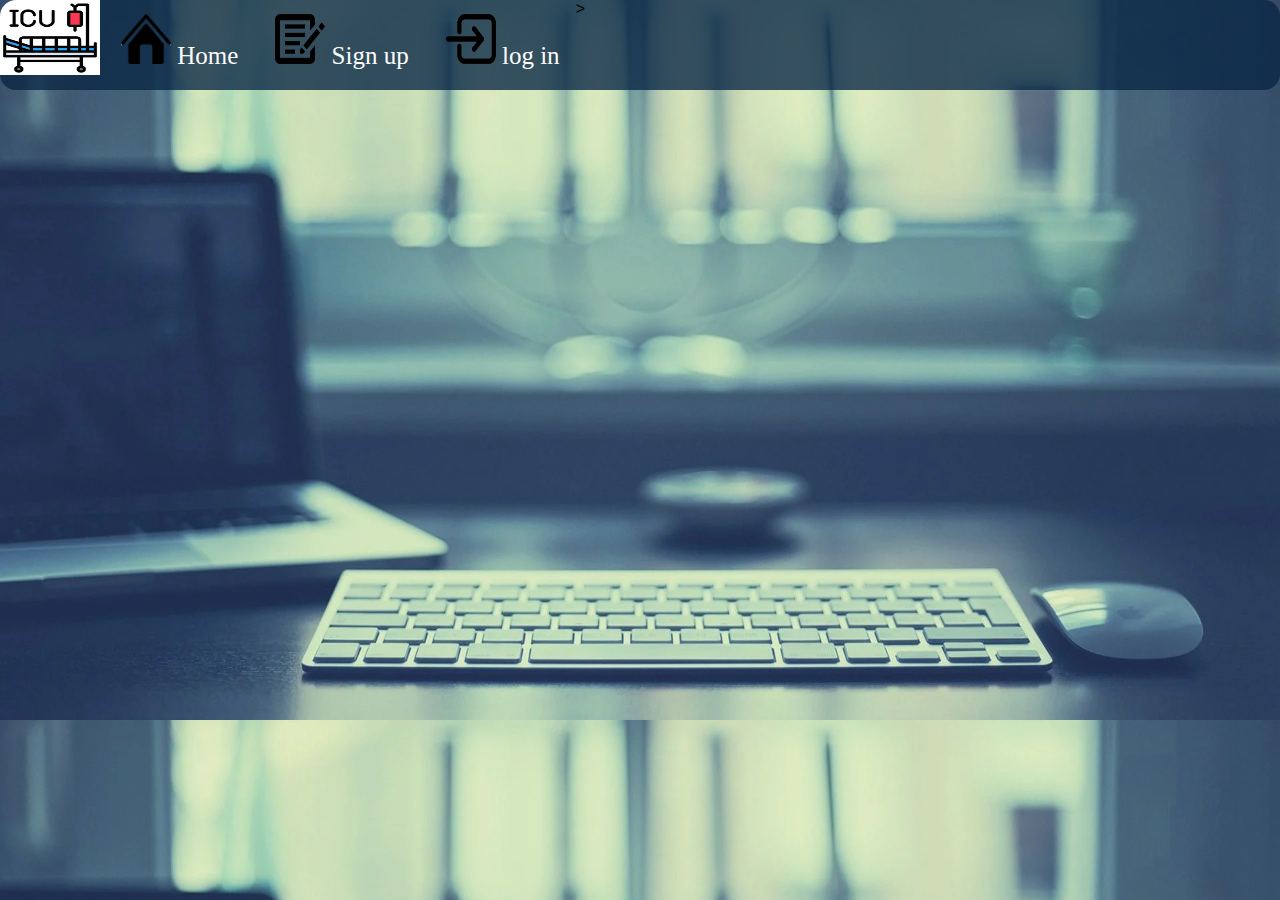
<file: about_us.html>
<!doctype html>
<html lang="en">

<head>
    <!-- Required meta tags -->
    <meta charset="utf-8">
    <meta name="viewport" content="width=device-width, initial-scale=1">

    <!-- Bootstrap CSS -->
    <link href="https://cdn.jsdelivr.net/npm/bootstrap@5.0.2/dist/css/bootstrap.min.css" rel="stylesheet"
        integrity="sha384-EVSTQN3/azprG1Anm3QDgpJLIm9Nao0Yz1ztcQTwFspd3yD65VohhpuuCOmLASjC" crossorigin="anonymous">
    <link rel="stylesheet" href="about.css">
    <title>About Us</title>
</head>

<body>
    <script src="https://cdn.jsdelivr.net/npm/bootstrap@5.0.2/dist/js/bootstrap.bundle.min.js"
        integrity="sha384-MrcW6ZMFYlzcLA8Nl+NtUVF0sA7MsXsP1UyJoMp4YLEuNSfAP+JcXn/tWtIaxVXM"
        crossorigin="anonymous"></script>
    <div class="topnav">

        <br>
        <img src="image/icu_icon.jpg" alt="" width="100" height="75">
        <a href="index.html">
            <img src="image/clipart41237.png" alt="" width="50" height="50" style="    margin-bottom: auto;
          margin-top: auto;
          margin-left: 5px;"> Home
        </a>
        <a href="signup.html">
            <img src="image/kindpng_818787.png" alt="" width="50" height="50" style="    margin-bottom: auto;
            margin-top: auto;
            margin-left: 5px;"> Sign up
        </a>
        <a href="login.html"> <img src="image/NicePng_login-button-png_8035041.png" alt="" width="50" height="50" style="    margin-bottom: auto;
            margin-top: auto;
            margin-left: 5px;"> log in</a>
        >

    </div>
</body>

</html>
</file>
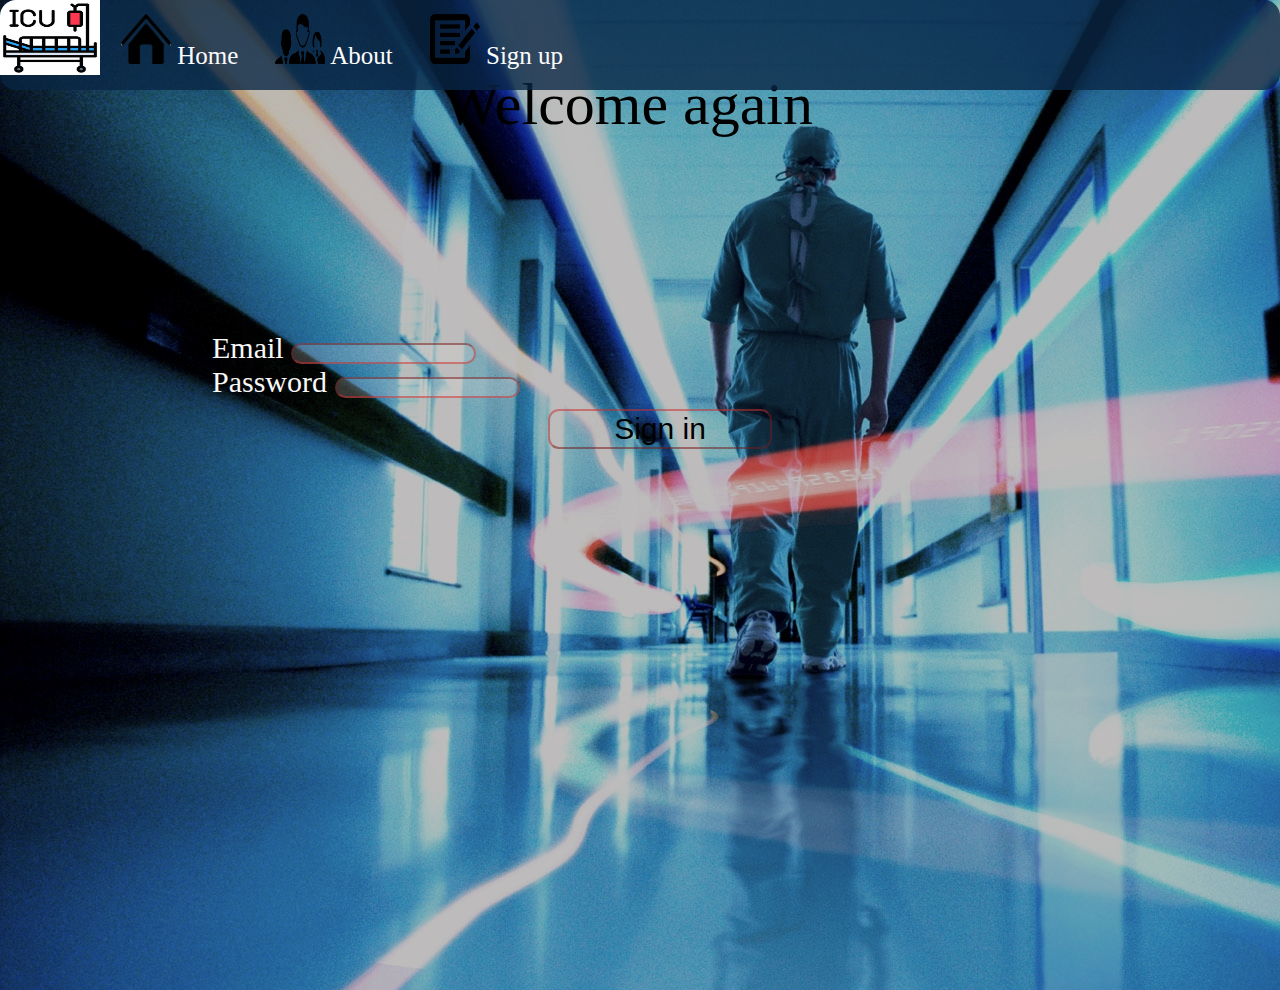
<file: login.html>
<!doctype html>
<html lang="en">

<head>
    <!-- Required meta tags -->
    <meta charset="utf-8">
    <meta name="viewport" content="width=device-width, initial-scale=1">

    <!-- Bootstrap CSS -->
    <link href="https://cdn.jsdelivr.net/npm/bootstrap@5.0.2/dist/css/bootstrap.min.css" rel="stylesheet"
        integrity="sha384-EVSTQN3/azprG1Anm3QDgpJLIm9Nao0Yz1ztcQTwFspd3yD65VohhpuuCOmLASjC" crossorigin="anonymous">
    <link rel="stylesheet" href="styles.css">
    <style>
        body {
            margin-left: 20px;
            margin-bottom: 20px;
            font-family: 'Times New Roman', Times, serif;
            font-size: 30px;
            background-image: url(image/Hospital\ Wallpapers\ 96\ images\ in\ Collection\ Page\ 1.jpg);

        }

        p {
            text-align: center;
            font-family: 'Times New Roman', Times, serif;
            font-size: 60px;
            padding-right: 30%;
            padding-left: 25%;
            color: black;
            margin-top: 70px;
        }

        .contaner {
            width: 70%;
            margin: auto;
            margin-top: 15%;
        }

        .form-label {
            color: rgb(248, 248, 248);
        }

        .col-12 {
            width: 100%;
            position: relative;
        }

        .btn-primary {
            position: absolute;
            left: 50%;
            transform: translateX(-50%);
            width: 25%;
            background-color: #c99ea600;
            border-color: #c9303087;
            border-radius: 0.7rem;
            font-size: 30px;
            margin-top: 10px;
        }

        .form-control {
            background-color: #e8dede38;
            border-radius: 0.7rem;
            border-color: #c9303087;
        }
    </style>
    <title>login</title>
</head>

<body class="bb">
    <!-- Optional JavaScript; choose one of the two! -->

    <!-- Option 1: Bootstrap Bundle with Popper -->
    <script src="https://cdn.jsdelivr.net/npm/bootstrap@5.0.2/dist/js/bootstrap.bundle.min.js"
        integrity="sha384-MrcW6ZMFYlzcLA8Nl+NtUVF0sA7MsXsP1UyJoMp4YLEuNSfAP+JcXn/tWtIaxVXM"
        crossorigin="anonymous"></script>
    <div class="topnav">

        <br>
        <img src="image/icu_icon.jpg" alt="" width="100" height="75">
        <a href="index.html">
            <img src="image/clipart41237.png" alt="" width="50" height="50" style="    margin-bottom: auto;
          margin-top: auto;
          margin-left: 5px;"> Home
        </a>
        <a href="about_us.html"> <img src="image/about-us.png" alt="" width="50" height="50" style="    margin-bottom: auto;
            margin-top: auto;
            margin-left: 5px;"> About
        </a>
        <a href="signup.html">
            <img src="image/kindpng_818787.png" alt="" width="50" height="50" style="    margin-bottom: auto;
            margin-top: auto;
            margin-left: 5px;"> Sign up
        </a>


    </div>
    <div>
        <p class="form-titel">Welcome again</p>
    </div>
    <div class="contaner">
        <form class="row g-3">
            <div class="col-md-6">
                <label for="inputEmail4" class="form-label">Email</label>
                <input type="email" class="form-control" id="inputEmail4">
            </div>
            <div class="col-md-6">
                <label for="inputPassword4" class="form-label" id="pass">Password</label>
                <input type="password" class="form-control" id="inputPassword4">
            </div>
            <div class="col-12">
                <button type="submit" class="btn btn-primary">Sign in</button>
            </div>
        </form>
    </div>
</body>

</html>
</file>
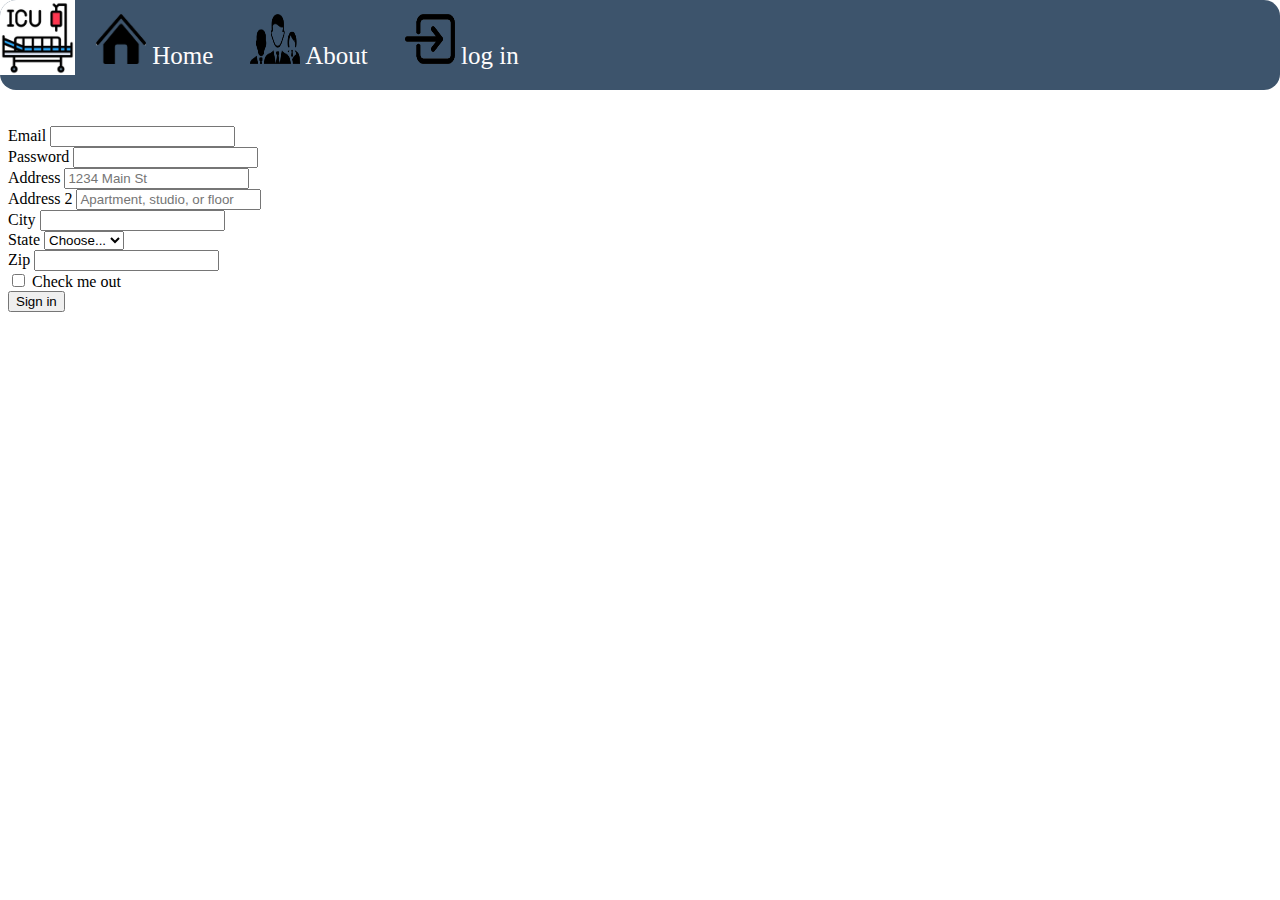
<file: signup.html>
<!doctype html>
<html lang="en">

<head>
  <!-- Required meta tags -->
  <meta charset="utf-8">
  <meta name="viewport" content="width=device-width, initial-scale=1">

  <!-- Bootstrap CSS -->
  <link href="https://cdn.jsdelivr.net/npm/bootstrap@5.0.2/dist/css/bootstrap.min.css" rel="stylesheet"
    integrity="sha384-EVSTQN3/azprG1Anm3QDgpJLIm9Nao0Yz1ztcQTwFspd3yD65VohhpuuCOmLASjC" crossorigin="anonymous">
  <link rel="stylesheet" href="sign_up.css">
  <title>signup</title>
</head>

<body>
  <script src="https://cdn.jsdelivr.net/npm/bootstrap@5.0.2/dist/js/bootstrap.bundle.min.js"
    integrity="sha384-MrcW6ZMFYlzcLA8Nl+NtUVF0sA7MsXsP1UyJoMp4YLEuNSfAP+JcXn/tWtIaxVXM"
    crossorigin="anonymous"></script>
  <div class="topnav">
    <br>
    <img src="image/icu_icon.jpg" alt="" width="75" height="75">
    <a href="index.html">
      <img src="image/clipart41237.png" alt="" width="50" height="50" style="    margin-bottom: auto;
    margin-top: auto;
    margin-left: 5px;"> Home
    </a>
    <a href="about_us.html"> <img src="image/about-us.png" alt="" width="50" height="50" style="    margin-bottom: auto;
    margin-top: auto;
    margin-left: 5px;"> About
    </a>
    <a href="login.html"> <img src="image/NicePng_login-button-png_8035041.png" alt="" width="50" height="50" style="    margin-bottom: auto;
      margin-top: auto;
      margin-left: 5px;"> log in</a>

  </div>
  <div class="container">
    <form class="row g-3">
      <div class="col-md-6">
        <label for="inputEmail4" class="form-label">Email</label>
        <input type="email" class="form-control" id="inputEmail4">
      </div>
      <div class="col-md-6">
        <label for="inputPassword4" class="form-label">Password</label>
        <input type="password" class="form-control" id="inputPassword4">
      </div>
      <div class="col-12">
        <label for="inputAddress" class="form-label">Address</label>
        <input type="text" class="form-control" id="inputAddress" placeholder="1234 Main St">
      </div>
      <div class="col-12">
        <label for="inputAddress2" class="form-label">Address 2</label>
        <input type="text" class="form-control" id="inputAddress2" placeholder="Apartment, studio, or floor">
      </div>
      <div class="col-md-6">
        <label for="inputCity" class="form-label">City</label>
        <input type="text" class="form-control" id="inputCity">
      </div>
      <div class="col-md-4">
        <label for="inputState" class="form-label">State</label>
        <select id="inputState" class="form-select">
          <option selected>Choose...</option>
          <option>...</option>
        </select>
      </div>
      <div class="col-md-2">
        <label for="inputZip" class="form-label">Zip</label>
        <input type="text" class="form-control" id="inputZip">
      </div>
      <div class="col-12">
        <div class="form-check">
          <input class="form-check-input" type="checkbox" id="gridCheck">
          <label class="form-check-label" for="gridCheck">
            Check me out
          </label>
        </div>
      </div>
      <div class="col-12">
        <button type="submit" class="btn btn-primary">Sign in</button>
      </div>
    </form>
  </div>
</body>

</html>
</file>
<file: about.css>
body {
    background-color: rgb(220, 227, 228);
    max-width: 500;
    margin-top: 0px;
    margin-right: 0px;
    margin-bottom: 0px;
    margin-left: 0px;
    background-color: rgb(220, 227, 228);
    background-image: url(image/about\ us\ 2webp.webp);
    background-repeat: repeat;
    background-attachment: fixed;
    background-size: 100%;

}

html {

    overflow-x: hidden;
    scroll-behavior: smooth;
}

h1 {
    color: #47abcc;
    padding-top: 105;
    text-align: center;
}

/*
  p {
    color: red;
  }*/
* {
    box-sizing: border-box;
}

.micon {
    margin-left: 90%;
    margin-top: 0;
    margin-bottom: 90%;
    margin-right: 0;
    width: 50px;
    height: 50px;
    padding-top: 0%;
}

body {
    font-family: Arial, Helvetica, sans-serif;
    width: 100%;
    height: 100vh;
}

.viewdoctor {
    top: 830px;
    right: 400px;
    text-align: left;
}

/* Style the header */
.header {
    background-color: rgb(220, 227, 228);
    padding: 50px;
    text-align: justify;
    font-size: 35px;
    display: block;
}

.menu-icons {
    display: flex;
    align-items: center;
}

.inner-menu-icons {
    display: flex;
    align-items: center;
    justify-content: center;
    padding: 0 1rem;
}

.inner-menu-content {
    display: flex;
    flex-direction: column;
    align-items: center;
}

.inner-menu-icons i {
    width: 50px;
    height: 50px;
    line-height: 50px;
    text-align: center;
    background: var(--btnclr);
    color: rgb(29, 12, 12);
    border-radius: 100px;
    margin-right: 10px;
    font-size: 2rem;
}

.inner-menu-icons i:hover {
    transform: rotate(360deg);
    background: var(--otherclr);
    cursor: pointer;
}

.inner-menu-content span {
    font-size: 1.5rem;
}

/* Create three equal columns that floats next to each other */
.column {
    float: left;
    width: 33.33%;
    padding: 10px;
    height: 300px;
    /* Should be removed. Only for demonstration */
}

/* Clear floats after the columns */
.row:after {
    content: "";
    display: table;
    clear: both;
}

/* Style the footer */
.footer {
    background-color: rgb(6 48 91 / 92%);
    padding: 10%;
    text-align: left;
    width: 100%;
    border-radius: 1rem;
}

/* Responsive layout - makes the three columns stack on top of each other instead of next to each other */
@media (max-width: 600px) {
    .column {
        width: 100%;
    }
}

/* Style the top navigation bar */
.topnav {
    overflow: hidden;
    background-color: rgb(9 38 68 / 79%);
    left: 0%;
    top: 0%;
    margin-right: 10px;
    display: flex;
    position: absolute;
    border-radius: 1rem;
    width: 100%;
    height: 10%;
}

/* Style the topnav links */
.topnav a {

    display: block;
    color: #fdfcfc;
    padding: 14px 16px;
    font-family: "Times New Roman", Times, serif;
    font-size: 25px;
    text-decoration: none;
}

/* Change color on hover */
.topnav a:hover {
    background-color: rgb(9, 38, 68);
    color: burlywood;
}
</file>
<file: styles.css>
body {
  background-color: rgb(220, 227, 228);
  max-width: 500;
  margin-top: 0px;
  margin-right: 0px;
  margin-bottom: 0px;
  margin-left: 0px;
  background-image: url("mail.png");
  background-image: url("phone-call.png");
  background-image: url("message.png");
  background-color: rgb(220, 227, 228);

}

html {

  overflow-x: hidden;
  scroll-behavior: smooth;
}

h1 {
  color: #47abcc;
  padding-top: 105;
  text-align: center;
}

/*
  p {
    color: red;
  }*/
* {
  box-sizing: border-box;
}

.micon {
  margin-left: 90%;
  margin-top: 0;
  margin-bottom: 90%;
  margin-right: 0;
  width: 50px;
  height: 50px;
  padding-top: 0%;
}

body {
  font-family: Arial, Helvetica, sans-serif;
  width: 100%;
  height: 100vh;
}

.viewdoctor {
  top: 830px;
  right: 400px;
  text-align: left;
}

/* Style the header */
.header {
  background-color: rgb(220, 227, 228);
  padding: 50px;
  text-align: justify;
  font-size: 35px;
  display: block;
}

.menu-icons {
  display: flex;
  align-items: center;
}

.inner-menu-icons {
  display: flex;
  align-items: center;
  justify-content: center;
  padding: 0 1rem;
}

.inner-menu-content {
  display: flex;
  flex-direction: column;
  align-items: center;
}

.inner-menu-icons i {
  width: 50px;
  height: 50px;
  line-height: 50px;
  text-align: center;
  background: var(--btnclr);
  color: rgb(29, 12, 12);
  border-radius: 100px;
  margin-right: 10px;
  font-size: 2rem;
}

.inner-menu-icons i:hover {
  transform: rotate(360deg);
  background: var(--otherclr);
  cursor: pointer;
}

.inner-menu-content span {
  font-size: 1.5rem;
}

/* Create three equal columns that floats next to each other */
.column {
  float: left;
  width: 33.33%;
  padding: 10px;
  height: 300px;
  /* Should be removed. Only for demonstration */
}

/* Clear floats after the columns */
.row:after {
  content: "";
  display: table;
  clear: both;
}

/* Style the footer */
.footer {
  padding: 10%;
  text-align: left;
  width: 100%;
  border-radius: 1rem;
  background-image: url(image/contact\ us\ 1.jpg);
  background-repeat: no-repeat;
  background-attachment: fixed;
  background-size: 100%;
}

/* Responsive layout - makes the three columns stack on top of each other instead of next to each other */
@media (max-width: 600px) {
  .column {
    width: 100%;
  }
}

/* Style the top navigation bar */
.topnav {
  overflow: hidden;
  background-color: rgb(9 38 68 / 79%);
  left: 0%;
  top: 0%;
  margin-right: 10px;
  display: flex;
  position: absolute;
  border-radius: 1rem;
  width: 100%;
  height: 10%;
}

/* Style the topnav links */
.topnav a {

  display: block;
  color: #fdfcfc;
  padding: 14px 16px;
  font-family: "Times New Roman", Times, serif;
  font-size: 25px;
  text-decoration: none;
}

/* Change color on hover */
.topnav a:hover {
  background-color: rgb(9, 38, 68);
  color: burlywood;
}

.what-icu {
  font-family: "Times New Roman", Times, serif;
  background-color: rgb(220, 227, 228);
  text-align: left;
  font-size: 25px;
  border-radius: 25px;
  border: 10px;
  color: rgb(9, 38, 68);
  border: 10px solid rgb(9, 38, 68);
  padding: 20px;
  width: 95%;
  margin-left: auto;
  margin-right: auto;
}

#customers {
  font-family: Arial, Helvetica, sans-serif;
  border-collapse: collapse;
  width: 100%;
}

#customers td,
#customers th {
  border: 1px solid #ddd;
  padding: 8px;
}

#customers tr:nth-child(even) {
  background-color: #f2f2f2;
}

#customers tr:hover {
  background-color: #ddd;
}

#customers th {
  padding-top: 12px;
  padding-bottom: 12px;
  text-align: left;
  background-color: rgb(9, 38, 68);
  color: white;
}

.firstback {
  position: center;
  width: 100%;
  height: 80%;
  border-radius: 1rem;

}

.secondback {
  position: right;
  margin-left: 90%;
  margin-top: 0;
  margin-right: 10%;
  width: 150px;
  height: 150px;

}

p.round1 {
  border: 2px solid rgb(9, 38, 68);
  border-radius: 1rem;
  padding: 5px;
  font-family: 'Times New Roman', serif;
  font-size: 30px;
  text-align: center;
  color: #f2f2f2;
  background-color: rgb(9, 38, 68);
  width: 30%;
  margin-left: auto;
  margin-right: auto;
  margin-top: 20px;
  margin-bottom: 20px;

}

.our-services {
  padding: 2rem 5%;
  background: var(--btnclr);
}

.our-services h1 {
  color: rgb(9, 38, 68);
  font-size: 40px;
  padding: 1rem 0;
  text-align: center;
}

.our-services h1 span {
  color: rgb(9, 38, 68);
}

.main-services {
  display: flex;
  align-items: center;
  flex-wrap: wrap;
}

.inner-main-services {
  flex: 1 1 280px;
}

.inner-main-services {
  text-align: center;
  padding: 3rem 1rem;
}

.inner-main-services i {
  width: 50px;
  height: 50px;
  line-height: 50px;
  text-align: center;
  background: white;
  font-size: 2rem;
  border-radius: 100%;

}

.inner-main-services h2 {
  color: rgb(9, 38, 68);
  font-size: 1.7rem;
  padding: 1rem 0;
}

.inner-main-services p {
  color: white;
  font-size: 1.5rem;
  line-height: 18px;
}

.full-main {
  display: flex;
  justify-content: space-between;
  align-items: center;
  flex-wrap: wrap;
}

.main-choseus {
  flex: 1 1 300px;
}

.main-choseus img {
  width: 95%;
}

.chose-img {
  display: flex;
  justify-content: center;
  align-items: center;
  padding: 2rem;
}

.chose-img img {
  width: 100px;
}

.chose-img p {
  padding: 0 2rem;
  font-size: 1.5rem;
}

.item1 {
  background-color: #acd4e5;
}

.item2 {
  background-color: #8fc7dd;
}

.item3 {
  background-color: #6eb9d4;
}
</file>
<file: sign_up.css>
.topnav {
    overflow: hidden;
    background-color: rgb(9 38 68 / 79%);
    left: 0%;
    top: 0%;
    margin-right: 10px;
    display: flex;
    position: absolute;
    border-radius: 1rem;
    width: 100%;
    height: 10%;
}

/* Style the topnav links */
.topnav a {

    display: block;
    color: #fdfcfc;
    padding: 14px 16px;
    font-family: "Times New Roman", Times, serif;
    font-size: 25px;
    text-decoration: none;
}

/* Change color on hover */
.topnav a:hover {
    background-color: rgb(9, 38, 68);
    color: burlywood;
}

.container {
    width: 60%;
    margin-top: 10%;
}
</file>
